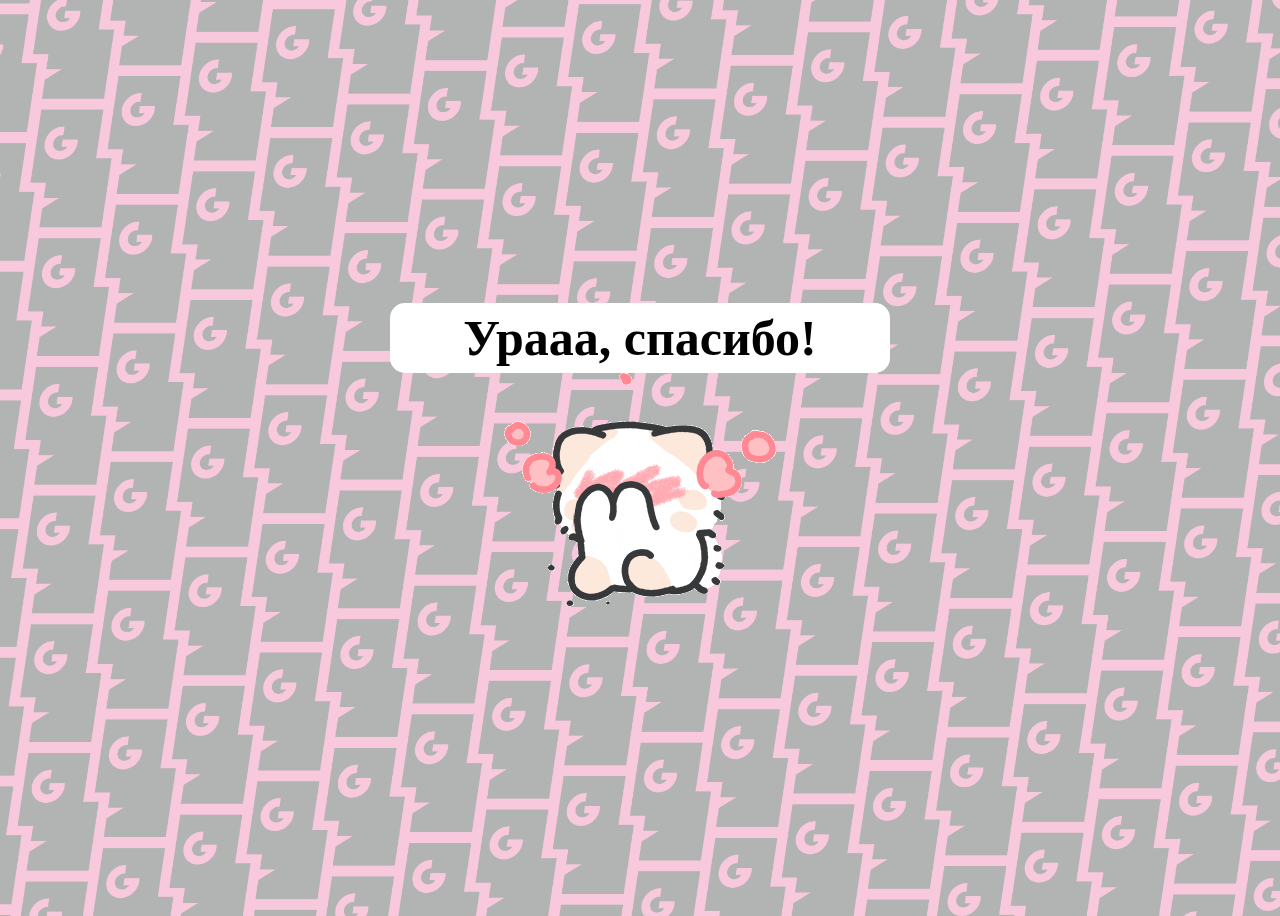
<file: Valentinka-main/yes.html>
<!DOCTYPE html>
<html lang="en">
	<head>
		<meta charset="UTF-8" />
		<title>Title</title>
		<link rel="stylesheet" href="./yesStyle.css" />
	</head>
	<body>
		<div class="container">
			<div class="second_text">
				<h1 class="header_text">Урааа, спасибо!</h1>
			</div>
			<div class="gif_container">
				<img
					src="./img/cute-cat.gif"
					alt="Cute animated illustration"
				/>
			</div>
			<!--        <p class = "text">Тогда увидимся!!!!</p>-->
		</div>
	</body>
</html>
</file>
<file: Valentinka-main/yesStyle.css>
body {
    display: flex;
    justify-content: center;
    align-items: center;
    height: 100vh;
    background-color: #F8C8DC;
    background-image: url("./img/geeks_logo.png");
    background-repeat: no-repeat;
    background-size: cover;
}

#noButton {
    position: absolute;
    margin-left: 150px;
    transition: 0.5s;
    /* Smooth movement */
}

#yesButton {
    position: absolute;
    margin-right: 150px;
    /* Smooth movement */
}

.header_text {
    font-family: cursive;
    font-size: 50px;
    font-weight: bold;
    color: black;
    text-align: center;
    /*margin-top: 20px;*/
    padding-bottom: 30;
}

.second_text {
    background-color: white;
    width: 500px;
    height: 70px;
    display: flex;
    justify-content: center;
    align-items: center;
    border-radius: 15px;
}

.text {
    font-family: 'Nunito';
    font-size: 25px;
    font-weight: bold;
    color: white;
    text-align: center;
    margin-top: 20px;
    margin-bottom: 0;
}

.buttons {
    display: flex;
    flex-direction: row;
    justify-content: center;
    align-items: center;
    margin-top: 20px;
    margin-left: 20px;
    /* optional: adds some space between the buttons */
}

.btn {
    background-color: #FFB6C1;
    color: white;
    padding: 15px 32px;
    text-align: center;
    display: inline-block;
    font-size: 16px;
    margin: 4px 2px;
    cursor: pointer;
    border: none;
    border-radius: 12px;
    transition: background-color 0.3s ease;
}

.btn:hover {
    background-color: #FAF9F6;
}

.gif_container {
    display: flex;
    justify-content: center;
    align-items: center;
}
</file>
